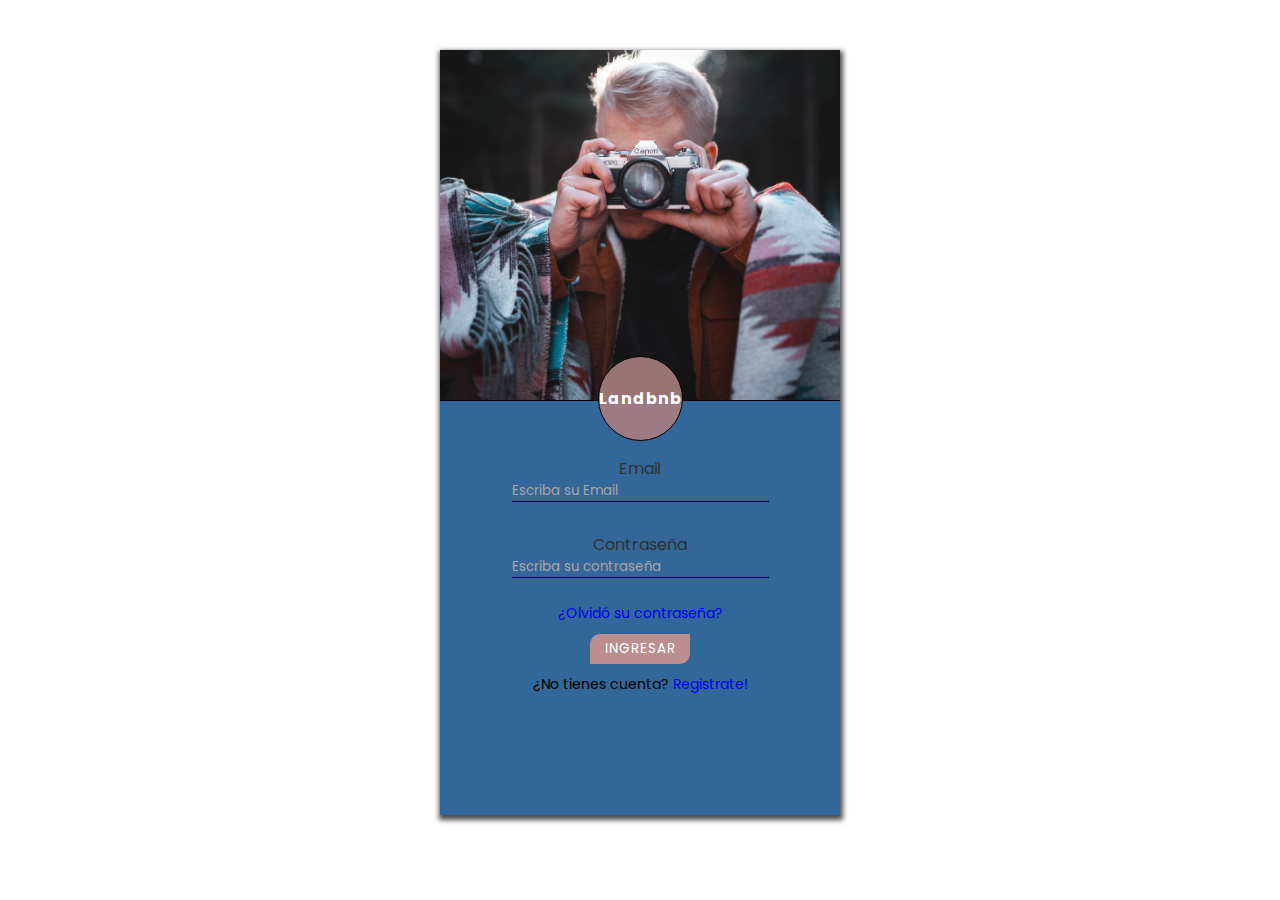
<file: login.html>
<!DOCTYPE html>
<html lang="en">
<head>
    <meta charset="UTF-8">
    <meta http-equiv="X-UA-Compatible" content="IE=edge">
    <meta name="viewport" content="width=device-width, initial-scale=1.0">
    <link rel="shortcut icon" href="./images/icons8-globo-terráqueo-16.png" type="image/x-icon">
    <link rel="stylesheet" href="style.css">
    <link rel="stylesheet" href="media.css">
    <title>Landbnb</title>
</head>
<body>

    <div class="login-container">
        <div class="login-content">
            <figure class="login-pic-container">
                <img src="./images/login.jpg" alt="" id="login-pic">
            </figure>
            <span>
                <p class="login-circle">Landbnb</p>
            </span>

            <div class="login-form">
                    <label for="email">Email</label>
                <input type="email" name="email" id="email" placeholder="Escriba su Email">
                    <label for="password">Contraseña</label>
                <input type="password" name="password" id="password" placeholder="Escriba su contraseña">
                        <a href="#" class="forgot-pass">¿Olvidó su contraseña?</a>
                        <button class="btn"><a href="index.html">Ingresar</a></button>
                        <p>¿No tienes cuenta? <a href="register.html">Registrate!</a></p>
            </div>
        </div>
    </div>

</body>
</html>
</file>
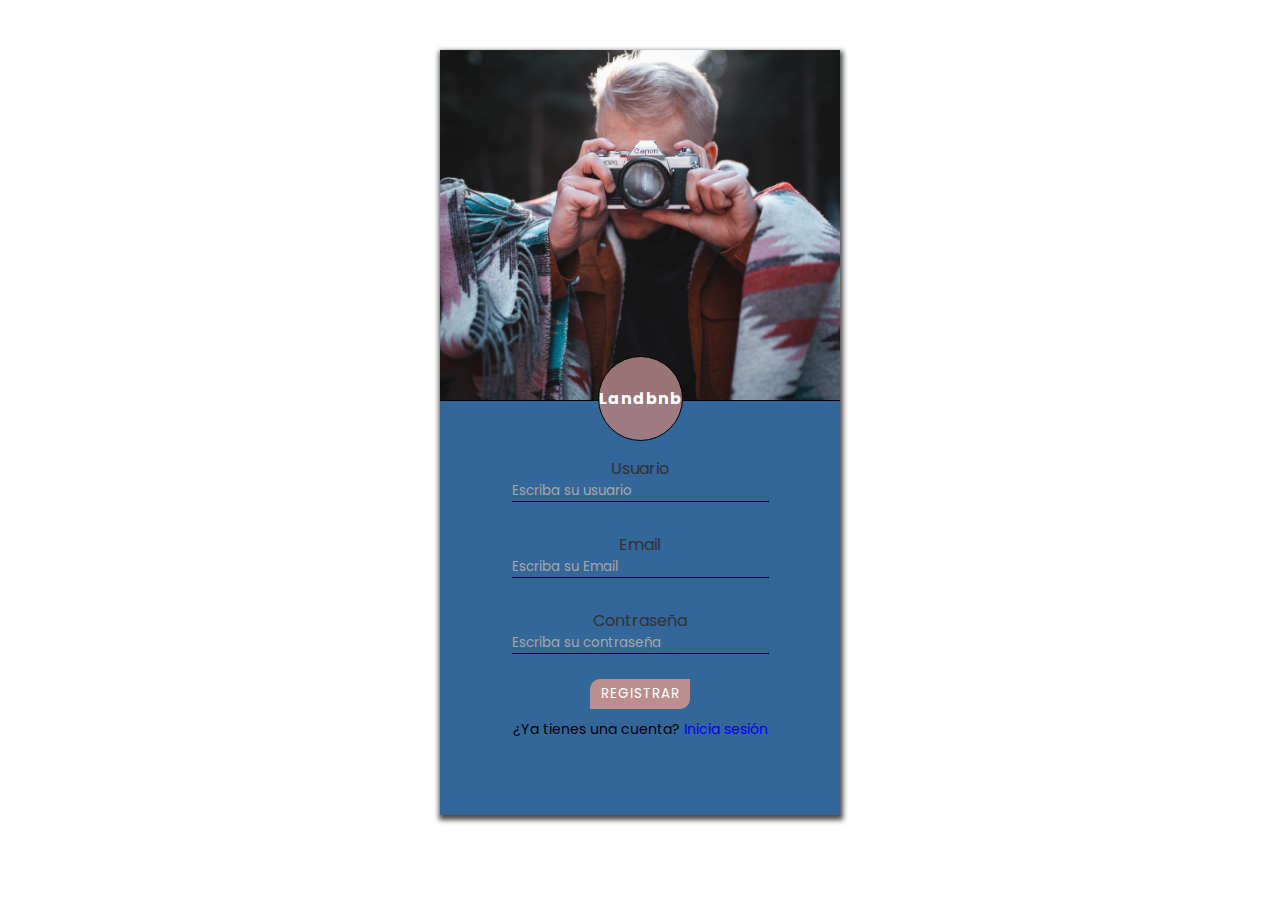
<file: register.html>
<!DOCTYPE html>
<html lang="en">
<head>
    <meta charset="UTF-8">
    <meta http-equiv="X-UA-Compatible" content="IE=edge">
    <meta name="viewport" content="width=device-width, initial-scale=1.0">
    <link rel="shortcut icon" href="./images/icons8-globo-terráqueo-16.png" type="image/x-icon">
    <link rel="stylesheet" href="style.css">
    <link rel="stylesheet" href="media.css">
    <title>Landbnb</title>
</head>
<body>

    <div class="login-container">
        <div class="login-content">
            <figure class="login-pic-container">
                <img src="./images/login.jpg" alt="" id="login-pic">
            </figure>
            <span>
                <p class="login-circle">Landbnb</p>
            </span>

            <div class="login-form">
                <label for="usser">Usuario</label>
                <input type="text" name="usser" id="usser" placeholder="Escriba su usuario">
                    <label for="email">Email</label>
                <input type="email" name="email" id="email" placeholder="Escriba su Email">
                    <label for="password">Contraseña</label>
                <input type="password" name="password" id="password" placeholder="Escriba su contraseña">
                        
                        <button class="btn"><a href="index.html">Registrar</a></button>
                        <p>¿Ya tienes una cuenta? <a href="login.html">Inicia sesión</a></p>
            </div>
        </div>
    </div>
    
</body>
</html>
</file>
<file: style.css>
@import url('https://fonts.googleapis.com/css2?family=Poppins:ital,wght@0,200;0,400;1,300&display=swap');
*{
	margin: 0;
	padding: 0;
	box-sizing: border-box;
	font-family: "Poppins";
}

/* !LOGIN */
body{
	width: 100%;
	display: flex;
	flex-direction: column;
	justify-content: center;
	align-items: center;
}
.login-container{
	display: flex;
	margin: 30px;
	flex-direction: column;
	width: 90%;
	height: 90vh;
	background-color: #369;
	box-shadow: 1px 3px 5px 2px rgba(0, 0, 0, 0.705);
}

.login-content{
	width: 100%;
	display: flex;
	justify-content: center;
	align-items: center;
	flex-direction: column;
}

.login-pic-container{
	width: 100%;
	position: relative;
	height: 351px;
	border-bottom: 1px solid black;
}

#login-pic{
	width: 100%;
	height: 350px;
	object-fit: cover; 
}

.login-circle span{
	width: 100%;
}

.login-circle{
	display: flex;
	justify-content: center;
	align-items: center;
	border-radius: 100%;
	border: 1px solid rgb(0, 0, 0);
	color: white;
	width: 85px;
	height: 85px;
	background-color: rgba(168, 127, 127, 0.897);
	position: relative;
	margin: 0 auto;
	font-weight: bold;
	letter-spacing: 1px;
	top: -45px;
}

.login-form{
	display: flex;
	justify-content: center;
	align-items: center;
	flex-direction: column;
	margin-top: -30px;
}

label{
	color: rgb(49, 49, 49);
}

#usser{
	border: none;
	background-color: transparent;
	border-bottom: 1px solid black;
	margin-bottom: 30px;
	outline: none;
}

#email{
	border: none;
	background-color: transparent;
	border-bottom: 1px solid black;
	margin-bottom: 30px;
	outline: none;
}

#password{
	border: none;
	background-color: transparent;
	border-bottom: 1px solid black;
	margin-bottom: 25px;
	outline: none;
}

::placeholder{
	color: rgb(168, 167, 167);
}

.forgot-pass{
	font-size: 14px;
	margin-bottom: 10px;
}

a{
	text-decoration: none;
}

.btn{
	border: none;
	border-top-left-radius: 10px;
	border-bottom-right-radius: 10px;
	width: 100px;
	height: 30px;
	background-color: rgb(188, 143, 143);
	margin-bottom: 10px;
	text-transform: uppercase;
}

.btn a{
	color: white;
	letter-spacing: 1px;
}

.login-form p{
	font-size: 14px;
}

/* !LOGIN */

/* ?NAVBAR */
.hamburger{
	position:fixed;
	background-color: transparent;
	right:0;
	top:0;
	height: 30px;
	width: 30px;
	margin:20px 20px;
	-webkit-transform:translate3d(0, 0, 0);
	transform:translate3d(0, 0, 0);
	-webkit-transition:-webkit-transform 0.25s cubic-bezier(0.05, 1.04, 0.72, 0.98);
	transition:transform 0.25s cubic-bezier(0.05, 1.04, 0.72, 0.98);
	z-index:1002;
	cursor:pointer;
	-webkit-user-select:none;
	-moz-user-select:none;
	-ms-user-select:none;
	user-select:none
}
.hamburger.is-active{
	background-color:none;
}
._layer{
	background:#333333;
	margin-bottom:4px;
	border-radius:2px;
	width:28px;
	height:4px;
	opacity:1;
	-webkit-transform:translate3d(0, 0, 0);
	transform:translate3d(0, 0, 0);
	-webkit-transition:all 0.25s cubic-bezier(0.05, 1.04, 0.72, 0.98);
	transition:all 0.25s cubic-bezier(0.05, 1.04, 0.72, 0.98);
}
.hamburger:hover .-top{
	-webkit-transform:translateY(-100%);
	-ms-transform:translateY(-100%);
	transform:translateY(-100%);
}
.hamburger:hover .-bottom{
	-webkit-transform:translateY(50%);
	-ms-transform:translateY(100%);
	transform:translateY(100%);
	}
.hamburger.is-active .-top{
	-webkit-transform:translateY(200%) rotate(45deg) !important;
	-ms-transform:translateY(200%) rotate(45deg) !important;
	transform:translateY(200%) rotate(45deg) !important;
}
.hamburger.is-active .-mid{
	opacity:0;
}
.hamburger.is-active .-bottom{
	-webkit-transform:translateY(-200%) rotate(135deg) !important;
	-ms-transform:translateY(-200%) rotate(135deg) !important;
	transform:translateY(-200%) rotate(135deg) !important;
}

.menuppal.is_active{
	transform: translate3d(0px, 0px, 0px);
}
.menuppal{
	background-color: rgba(255, 255, 255, 0.897);
    bottom: 0;
    height: 100%;
    left: 0;
    overflow-y: scroll;
    position: fixed;
    top: 0;
    transform: translate3d(0px, -100%, 0px);
    transition: transform 0.35s cubic-bezier(0.05, 1.04, 0.72, 0.98) 0s;
    width: 100%;
    z-index: 1001;
}
.menuppal ul{
	margin:0;padding:0;
}
.menuppal ul li { 
	list-style: none;
	text-align:center;
	font-family: Verdadna, Arial, Helvetica;
	color: $nav-color-text;
	font-size: 1.5rem;
	line-height: 3em;
	height: 3em;
	color: #369;
	text-transform:none;
	font-weight:bold;
}
.menuppal ul li a{
	text-decoration:none;
	color:#369;
}
.menuppal ul li a:hover{
	text-decoration:none;
	color:#333;
}

.menuppal-desk{
	display: none;
}

/* ?NAVBAR */

/* !HEADER */

header{
	height: 100vh;
	background-image: url(./images/surface-3EnlBPEgIxM-unsplash.jpg);
	background-size: cover;
	background-attachment: fixed;
	background-repeat: no-repeat;
	background-position-x: -100px;
}

.header-content{
	padding: 15px;
	height: 100%;
	display: flex;
	flex-direction: column;
	justify-content: center;
	align-items: center;
	text-align: center;
	color: rgb(255, 255, 255);
	gap: 30px;
}

.header-content h1{
	letter-spacing: 1px;
	font-size: 25px;
}

.header-content p{
	font-size: 17px;
	margin-bottom: -25px;
	font-weight: bold;
	color: #5c59e7;
}

.header-content a{
	margin-top: -5px;
	margin-bottom: -30px;
	font-size: 19px;
	font-weight: bold;
	color: #ffffff;
}

.header-search{
	position: relative;
}

#header-input{
	width: 250px;
	height: 50px;
	outline: none;
	border: none;
	border-radius: 5px;
	padding: 10px;
}

.header-content button{
	background-color: #87adfa;
	color: white;
	position: absolute;
	border: none;
	height: 30px;
	border-radius: 5px;
	padding: 5px;
	top: 10px;
	left: 66%;
}

.header-content button:active{
	background-color: black;
}

/* !HEADER */

/* ?MAIN */

main{
	padding: 25px;
}

.main-first h2{
	text-align: center;
	margin-bottom: 30px;
}


.first-content{
	width: 100%;
	margin-bottom: 20px;
	text-align: center;
	font-weight: bold;
}

#first-pic{
	width: 100%;
}

.second-container{
	background-color: rgba(128, 128, 128, 0.438);
}

.second-container figure{
	width: 100%;
}

.second-container a{
	font-size: 14px;
	color: #158545;
}

.second-content-info{
	padding: 10px;
}

.second-content-info li{
	list-style: none;
}

.second-content-info h2{
	font-size: 20px;
	margin-bottom: 20px;
	letter-spacing: 2px;
}

.second-content-info p{
	text-align: justify;
	margin-bottom: 30px;
}

.second-content-info ul li{
	display: flex;
	justify-content: center;
	text-align: left;
}

#check{
	color: green;
	margin-right: 10px;
}

#second-pic{
	width: 100%;
	margin-bottom: -7px;
}

.second-container2{
	margin-bottom: 30px;
	margin-top: 30px;
	background-color: #1B5C5E;
	color: rgb(235, 233, 233);
}

.second-container2 a{
	font-size: 13px;
	color: rgb(235, 233, 233);
}

.second-container2 h2{
	letter-spacing: 2px;
}

.second-container3{
	background-color: rgba(128, 128, 128, 0.438);
	margin-bottom: 30px;
}

.second-container3 a{
	font-size: 14px;
	color: #158545;

}

.main-third{
	background-color: #1B5C5E;
	padding: 20px;
}

.third-info{
	color: rgb(235, 233, 233);
	margin-bottom: 50px;
}

.third-info h3{
	color: whitesmoke;
	margin-bottom: 20px;
	letter-spacing: 2px;
}

.third-info p{
	text-align: justify;
	margin-bottom: 20px;
}

.third-info a{
	text-decoration: none;
	color: white;
	font-size: 13px;
}

.main-fourth{
	margin-top: 50px;
	text-align: justify;
}

.main-fourth figure{
	width: 100%;
}

.main-fourth h4{
	margin: 20px 0;
}

#pic-fourth{
	width: 100%;
}

.fourth-info{
	background-color: rgba(128, 128, 128, 0.438);
	padding: 30px;
	margin-bottom: 50px;
}

.main-fifth{
	width: 100%;
	background-color: rgba(128, 128, 128, 0.438);
	padding: 20px;
	display: flex;
	flex-direction: column;
	justify-content: center;
	align-items: center;
	text-align: center;
}

.main-fifth h2{
	margin: 20px 0;
}

.main-fifth p{
	margin-bottom: 15px;
}

.main-fifth a{
	color: #158545;
}

.fifth-search{
	position: relative;
	margin-bottom: 30px;
}

.fifth-search input{
	border-radius: 5px;
	outline: none;
	border: none;
	width: 300px;
	height: 40px;
	padding: 10px;
}

.fifth-search button{
	color: white;
	border: none;
	border-radius: 5px;
	background-color: #1B5C5E;
	padding: 5px;
	position: absolute;
	top: 5px;
	right: 5px;
}

.fifth-search button:active{
	background-color: black;
}

footer{
	text-align: center;
	width: 100%;
	padding: 20px;
	background-color: black;
	color: white;
	display: flex;
	flex-direction: column;
	justify-content: center;
	align-items: center;
}

.footer-list li{
	list-style: none;
}

.footer-icons-content i{
	text-decoration: none;
	color: white;
}

/* ?MAIN */
</file>
<file: media.css>
@media only screen and (min-width: 581px) and (max-width: 734px) {
    header{
        background-size: 120%;
    }
    .login-container{
        width: 70%;
        height: 85vh;
    }
}

@media only screen and (min-width: 734px) and (max-width: 899px){
    header{
        background-image: url(./images/windows-jv-vogT7hkU-unsplash.jpg);
        width: 100%;
        background-size: cover;
    }
    .login-container{
        margin-top: 50px;
        width: 400px;
        height: 85vh;
    }
}
@media only screen and (min-width: 900px) and (max-width: 1200px){
    header{
        background-image: url(./images/windows-jv-vogT7hkU-unsplash.jpg);
        width: 100%;
        background-size: 140%;
    }
    .login-container{
        margin-top: 50px;
        width: 400px;
        height: 85vh;
    }

    .hamburguer{
        display: none;
    }
    .menuppal{
        display: none;
    }

    ._layer{
        display: none;
    }
    .hamburger.is-active{
        display: none;
    }

    .menuppal-desk{
        display: flex;
        position:fixed;
	    backdrop-filter: blur(4px);
        height: 60px;
        width: 100%;
        right: 0;
        top: 0;
    }
    .menuppal-desk span{
        font-size: 25px;
        margin: 0 20px;
        font-weight: bold;
        color: dodgerblue;
    }
    .menuppal-desk ul{
        width: 100%;
        display: flex;
        justify-content: space-around;
        align-items: center;
        height: 60px;
    }
    .menuppal-desk li{
        list-style: none;
        height: 100%;
        margin-right: 10px;
        width: 140px;
        display: flex;
        justify-content: center;
        align-items: center;
}
    .menuppal-desk li a{
        font-size: 20px;
        font-weight: bold;
        color: cornflowerblue;
    }
    .menuppal-desk li:hover{
        background-color: rgba(128, 128, 128, 0.205);
        transition: .5s;
    }
    .menuppal-desk li:active{
        background-color: rgba(0, 0, 0, 0.473);
        transition: 0s;
    }
    
    .main-first{
        display: flex;
        flex-direction: column;
    }
    .first-container{
        display: flex;
    }
    #first-pic{
        width: 250px;
    }
    .main-second{
        display: flex;
        flex-direction: column;
    }
    .second-container{
        display: flex;
        background-color: white;
        height: 330px;
        gap: 10px;
        margin-bottom: -20px;
    }
    .second-content-info{
        background-color: rgba(128, 128, 128, 0.438);
    }
    .second-container2{
        display: flex;
        background-color: white;
        gap: 10px;
        margin-bottom: 10px;
    }
    .second-container3{
        display: flex;
        gap: 10px;
        background-color: white;
        height: 330px;
    }
    #second-pic{
        height: 100%;
        object-fit: cover;
    }
    .second-content-info2{
        height: 330px;
        background-color: #1B5C5E;
    }
    .second-content-info li{
        margin-bottom: -20px;
    }
    .main-third{
        display: flex;
        gap: 50px;
        padding: 35px;
    }
    .main-fourth{
        display: flex;
        padding: 30px;
        gap: 10px;
        margin-bottom: 50px;
    }
    #pic-fourth{
        object-fit: cover;
        width: 400px;
        height: 100%;
    }
    .fourth-info{
        padding: 25px;
        margin-bottom: 0;
    }
    .footer-list{
        display: flex;
        gap: 30px;
        padding: 10px;
    }
    .footer-icons-content{
        padding: 10px;
    }
    .footer-icons-content span{
        margin-right: 30px;
    }
}
@media only screen and (min-width: 1200px){
    header{
        background-image: url(./images/windows-jv-vogT7hkU-unsplash.jpg);
        width: 100%;
        background-position-x: 0;
        background-size: 100%;
    }

    #header-input{
        width: 400px;
    }

    .header-content button{
        left: 79%;
    }

    .login-container{
        margin-top: 50px;
        width: 400px;
        height: 85vh;
    }

    .hamburguer{
        display: none;
    }
    .menuppal{
        display: none;
    }

    ._layer{
        display: none;
    }
    .hamburger.is-active{
        display: none;
    }

    .menuppal-desk{
        display: flex;
        position:fixed;
	    backdrop-filter: blur(4px);
        height: 60px;
        width: 100%;
        right: 0;
        top: 0;
    }
    .menuppal-desk span{
        font-size: 25px;
        margin: 0 20px;
        font-weight: bold;
        color: dodgerblue;
    }
    .menuppal-desk ul{
        width: 100%;
        display: flex;
        justify-content: space-around;
        align-items: center;
        height: 60px;
    }
    .menuppal-desk li{
        list-style: none;
        height: 100%;
        margin-right: 10px;
        width: 140px;
        display: flex;
        justify-content: center;
        align-items: center;
}
    .menuppal-desk li a{
        font-size: 20px;
        font-weight: bold;
        color: cornflowerblue;
    }
    .menuppal-desk li:hover{
        background-color: rgba(128, 128, 128, 0.205);
        transition: .5s;
    }
    .menuppal-desk li:active{
        background-color: rgba(0, 0, 0, 0.473);
        transition: 0s;
    }
    
    .main-first{
        display: flex;
        flex-direction: column;
    }
    .first-container{
        display: flex;
        justify-content: space-around;
        margin-bottom: 30px;
    }
    #first-pic{
        width:370px;
    }

    .main-second{
        display: flex;
        justify-content: center;
        margin: 0 auto;
        flex-direction: column;
        width: 100%;
    }
    .second-container{
        display: flex;
        background-color: white;
        height: 330px;
        margin-bottom: -20px;
        gap: 10px;
    }
    .second-container figure{
        width: auto;
    }
    .second-content-info{
        background-color: rgba(128, 128, 128, 0.438);
        width: 100%;
    }
    .second-container2{
        display: flex;
        background-color: white;
        gap: 10px;
        margin-bottom: 10px;
    }
    .second-container3{
        display: flex;
        gap: 10px;
        background-color: white;
        height: 330px;
    }
    #second-pic{
        height: 100%;
        width: 100%;
        object-fit: cover;
    }
    .second-content-info2{
        background-color: #1B5C5E;
    }
    .second-content-info li{
        margin-bottom: 0;
    }
    .main-third{
        display: flex;
        gap: 50px;
        padding: 35px;
    }
    .main-fourth{
        display: flex;
        padding: 30px;
        gap: 10px;
        margin-bottom: 50px;
    }
    #pic-fourth{
        object-fit: cover;
        width: 100%;
        height: 100%;
    }
    .fourth-info{
        display: flex;
        flex-direction: column;
        justify-content: center;
        align-items: center;
        padding: 50px;
        margin-bottom: 0;
        font-size: 20px;
    }
    .footer-list{
        display: flex;
        gap: 30px;
        padding: 10px;
    }
    .footer-icons-content{
        padding: 10px;
    }
    .footer-icons-content span{
        margin-right: 30px;
    }
}
</file>
